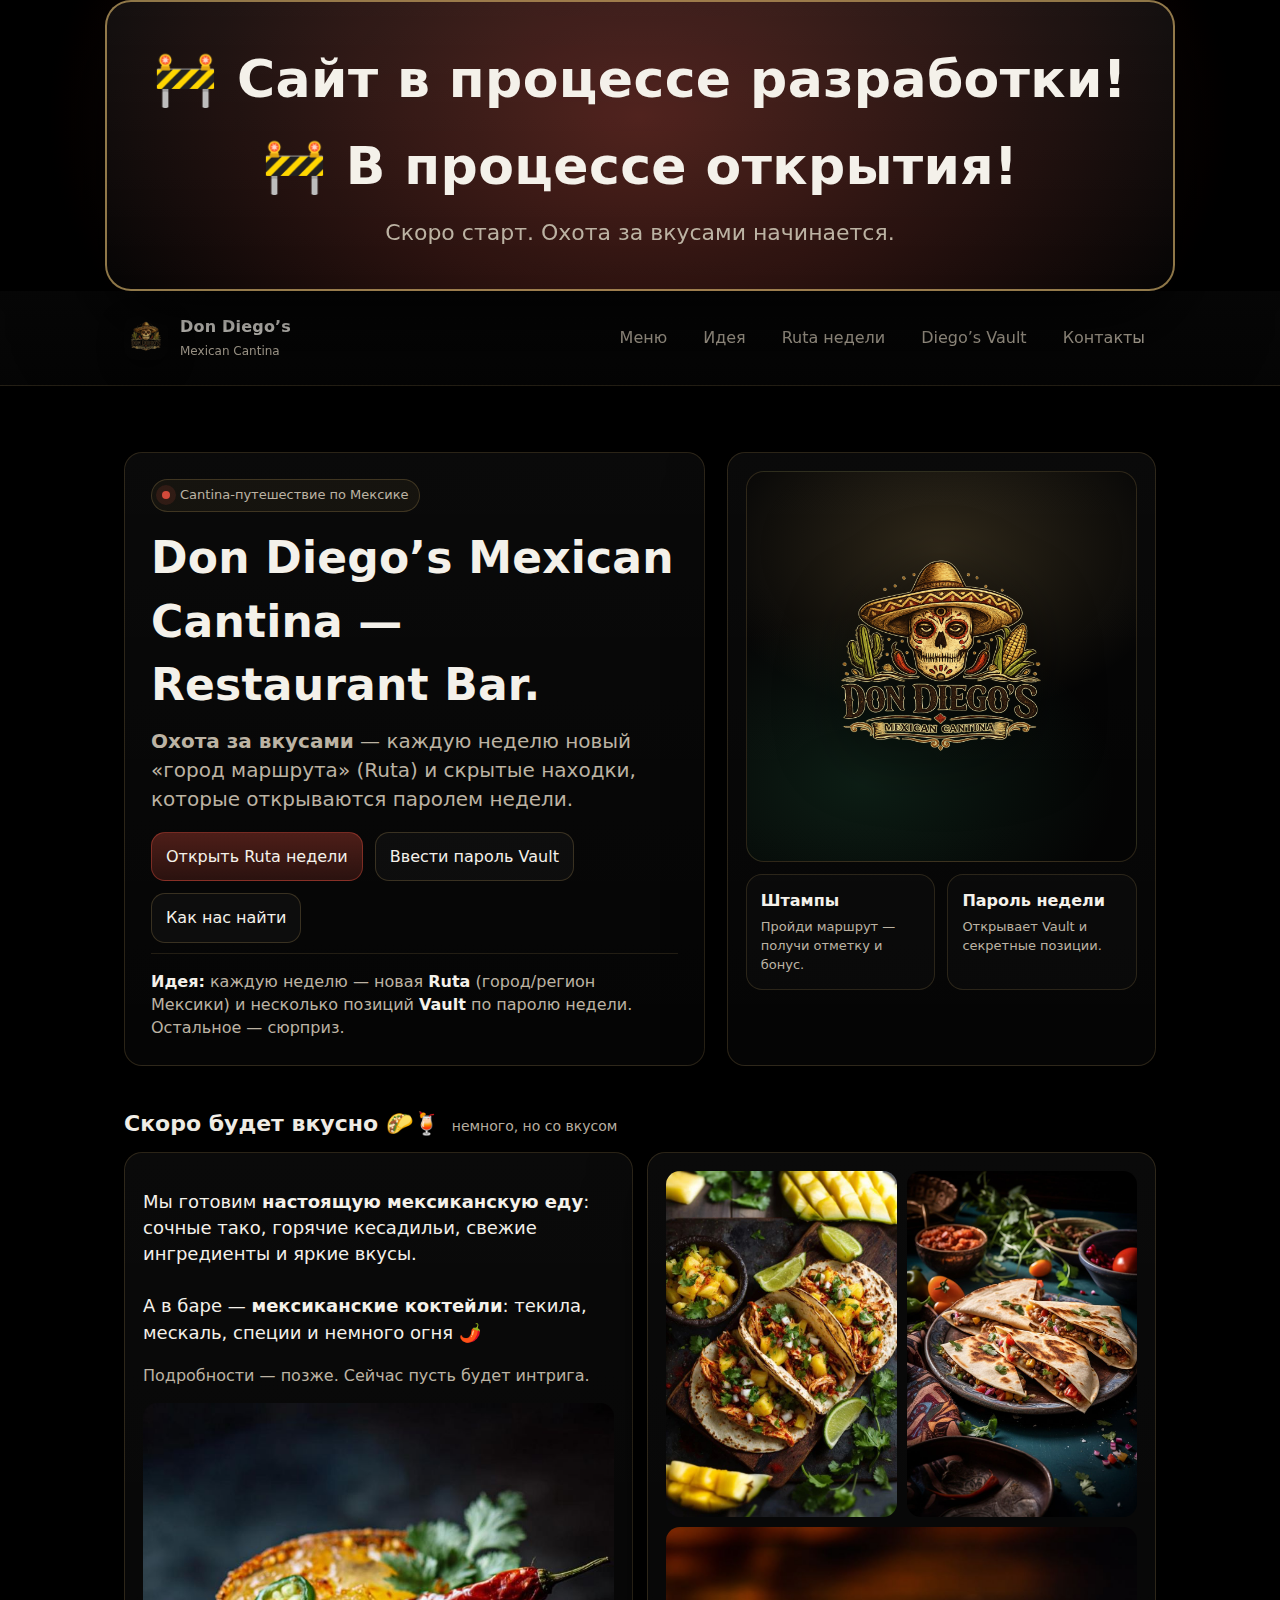
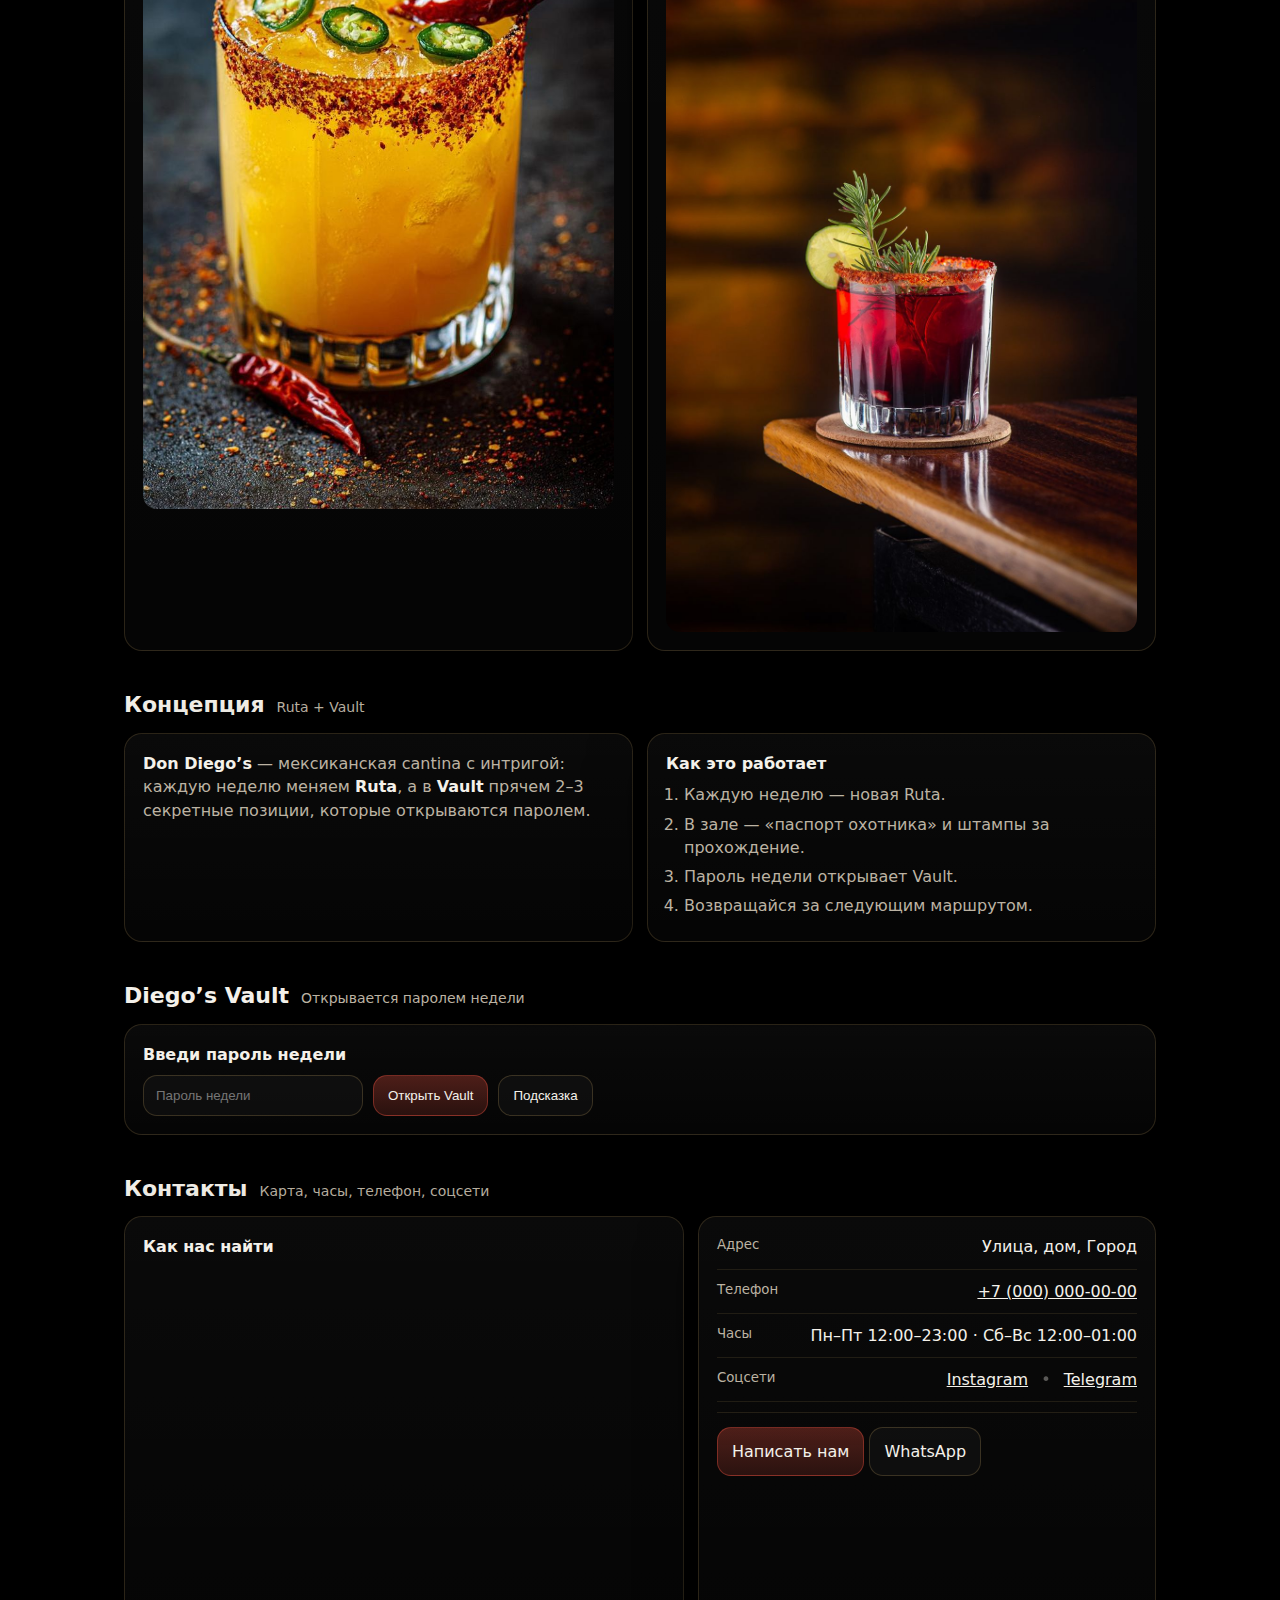
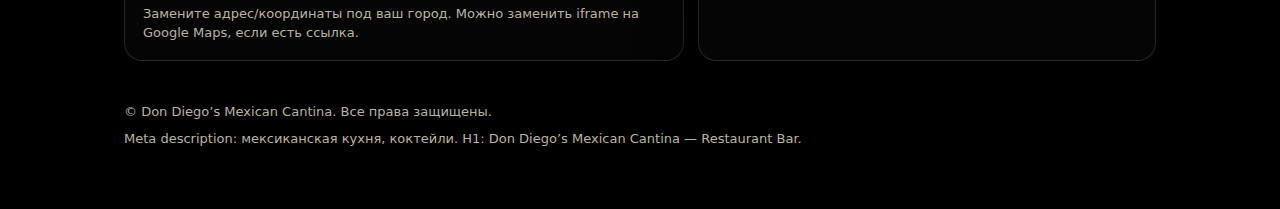
<file: index.html>
<!doctype html>
<html lang="ru">
<head>
  <meta charset="utf-8" />
  <meta name="viewport" content="width=device-width,initial-scale=1" />

  <title>Don Diego’s Mexican Cantina — Restaurant Bar</title>
  <meta name="description" content="Don Diego’s Mexican Cantina — мексиканская кухня и коктейли. Ruta недели, секретные находки Diego’s Vault и атмосфера cantina-путешествия." />

  <!-- Open Graph -->
  <meta property="og:title" content="Don Diego’s Mexican Cantina — Restaurant Bar" />
  <meta property="og:description" content="Мексиканская кухня, коктейли, Ruta недели и секретный Diego’s Vault." />
  <meta property="og:type" content="website" />
  <meta property="og:image" content="./logo.png" />

  <!-- Local SEO (structured data) -->
  <script type="application/ld+json">
  {
    "@context": "https://schema.org",
    "@type": "Restaurant",
    "name": "Don Diego’s Mexican Cantina",
    "description": "Мексиканская кухня и коктейли. Ruta недели и секретный Diego’s Vault.",
    "telephone": "+7 (000) 000-00-00",
    "address": {
      "@type": "PostalAddress",
      "streetAddress": "Улица, дом",
      "addressLocality": "Город",
      "addressRegion": "Регион",
      "postalCode": "000000",
      "addressCountry": "RU"
    },
    "openingHoursSpecification": [
      {
        "@type": "OpeningHoursSpecification",
        "dayOfWeek": ["Monday","Tuesday","Wednesday","Thursday","Friday"],
        "opens": "12:00",
        "closes": "23:00"
      },
      {
        "@type": "OpeningHoursSpecification",
        "dayOfWeek": ["Saturday","Sunday"],
        "opens": "12:00",
        "closes": "01:00"
      }
    ],
    "servesCuisine": ["Mexican"],
    "priceRange": "$$",
    "sameAs": [
      "https://instagram.com/yourprofile",
      "https://t.me/yourprofile"
    ]
  }
  </script>

  <link rel="stylesheet" href="./styles.css" />
</head>

<body>
  <div class="opening-overlay" id="openingOverlay">
  <div class="opening-box">
    <h2>🚧 Сайт в процессе разработки!</h2>
    <h2>🚧 В процессе открытия!</h2>
    <p>Скоро старт. Охота за вкусами начинается.</p>
  </div>
</div>
</div>

  <header>
    <div class="wrap">



      <nav class="nav" aria-label="Навигация">
        <a class="brand" href="#top">
          <img src="./logo.png" alt="Don Diego’s Mexican Cantina" />
          <div>
            <b>Don Diego’s</b><br/>
            <span style="color:var(--muted); font-size:12px;">Mexican Cantina</span>
          </div>
        </a>
        <div class="links">
          <a href="#teaser">Меню</a>
          <a href="#concept">Идея</a>
          <a href="#ruta">Ruta недели</a>
          <a href="#vault">Diego’s Vault</a>
          <a href="#contacts">Контакты</a>
        </div>
      </nav>
    </div>
  </header>

  <main id="top" class="wrap">
    <section class="hero">
      <div class="card heroMain">
        <div class="kicker"><span class="dot"></span> Cantina-путешествие по Мексике</div>

        <!-- SEO: H1 строго по ТЗ -->
        <h1>Don Diego’s Mexican Cantina — Restaurant Bar.</h1>

        <!-- Слоган -->
        <p class="tagline"><b>Охота за вкусами</b> — каждую неделю новый «город маршрута» (Ruta) и скрытые находки, которые открываются паролем недели.</p>


        <div class="ctaRow">
          <a class="btn btnPrimary" href="#ruta">Открыть Ruta недели</a>
          <a class="btn" href="#vault">Ввести пароль Vault</a>
          <a class="btn" href="#contacts">Как нас найти</a>
        </div>

        <div class="divider"></div>

        <div style="margin-top:16px; color:var(--muted)"><b style="color:var(--text)">Идея:</b> каждую неделю — новая <b style="color:var(--text)">Ruta</b> (город/регион Мексики) и несколько позиций <b style="color:var(--text)">Vault</b> по паролю недели. Остальное — сюрприз.</div>
      </div>

      <aside class="card heroSide">
        <div class="logoBlock">
          <div class="logoBig" aria-label="Логотип">
            <img src="./logo.png" alt="Don Diego’s Mexican Cantina — логотип" />
          </div>
          <div class="mini">
            <div class="chip">
              <b style="color:var(--text)">Штампы</b>
              <div style="color:var(--muted); font-size:13px">Пройди маршрут — получи отметку и бонус.</div>
            </div>
            <div class="chip">
              <b style="color:var(--text)">Пароль недели</b>
              <div style="color:var(--muted); font-size:13px">Открывает Vault и секретные позиции.</div>
            </div>
          </div>
        </div>
      </aside>
    </section>


<section id="teaser">
  <div class="sectionTitle">
    <h2>Скоро будет вкусно 🌮🍹</h2>
    <span>немного, но со вкусом</span>
  </div>

  <div class="grid2">
    <div class="card pad">
      <p style="font-size:18px">
        Мы готовим <b>настоящую мексиканскую еду</b>: сочные тако, горячие кесадильи,
        свежие ингредиенты и яркие вкусы.<br/><br/>
        А в баре — <b>мексиканские коктейли</b>: текила, мескаль, специи и немного огня 🌶️
      </p>
      <p style="color:var(--muted)">
        Подробности — позже. Сейчас пусть будет интрига.
      </p>
            <div style="display:grid;grid-template-columns:1fr 1fr;gap:10px">
        <img src="./coc2.jpg" style="width:100%;border-radius:14px;grid-column:1/3" alt="Мексиканский коктейль">
      </div>
    </div>

    <div class="card pad">
      <div style="display:grid;grid-template-columns:1fr 1fr;gap:10px">
        <img src="./taco.jpg" style="width:100%;border-radius:14px" alt="Тако">
        <img src="./quesadilla.jpg" style="width:100%;border-radius:14px" alt="Кесадилья">
        <img src="./cocktail.jpg" style="width:100%;border-radius:14px;grid-column:1/3" alt="Мексиканский коктейль">
      </div>
    </div>
  </div>
</section>


    <section id="concept">
      <div class="sectionTitle">
        <h2>Концепция</h2>
        <span>Ruta + Vault</span>
      </div>
      <div class="grid2">
        <div class="card pad">
          <p style="margin:0; color:var(--muted)"><b style="color:var(--text)">Don Diego’s</b> — мексиканская cantina с интригой: каждую неделю меняем <b style="color:var(--text)">Ruta</b>, а в <b style="color:var(--text)">Vault</b> прячем 2–3 секретные позиции, которые открываются паролем.</p>
        </div>
        <div class="card pad">
          <b style="display:block; margin-bottom:8px">Как это работает</b>
          <ol class="list" style="margin-top:0">
            <li>Каждую неделю — новая Ruta.</li>
            <li>В зале — «паспорт охотника» и штампы за прохождение.</li>
            <li>Пароль недели открывает Vault.</li>
            <li>Возвращайся за следующим маршрутом.</li>
          </ol>
        </div>
      </div>
    </section>



    <section id="vault">
      <div class="sectionTitle">
        <h2>Diego’s Vault</h2>
        <span>Открывается паролем недели</span>
      </div>

      <div class="card pad">
        <b style="display:block; margin-bottom:8px">Введи пароль недели</b>
        <div class="vaultRow">
          <input id="vaultPass" type="password" placeholder="Пароль недели" autocomplete="off" />
          <button class="btn btnPrimary" id="vaultBtn" type="button">Открыть Vault</button>
          <button class="btn" id="vaultHintBtn" type="button">Подсказка</button>
        </div>
        <div class="hint" id="vaultHint" style="display:none">
          Подсказка: пароль можно получить у бармена или в сторис. (Сейчас в коде стоит пример: <b>RUTA</b>.)
        </div>

        <div id="vaultSecret" class="secret" role="region" aria-label="Секретное меню">
          <b style="display:block; margin-bottom:8px">Ruta Secreta открыта ✅</b>
          <div style="color:var(--muted)">
            Здесь показываются секретные позиции недели (2–4 блюда и 1–2 коктейля). Можно также добавлять промокод/бонус за штамп.
          </div>
          <ul class="list">
            <li><b style="color:var(--text)">Secret Taco “Abuela”</b> — ограниченная партия.</li>
            <li><b style="color:var(--text)">Vault Cocktail</b> — только по паролю.</li>
          </ul>
        </div>
      </div>
    </section>

    <section id="contacts">
      <div class="sectionTitle">
        <h2>Контакты</h2>
        <span>Карта, часы, телефон, соцсети</span>
      </div>

      <div class="contactGrid">
        <div class="card pad">
          <b style="display:block; margin-bottom:10px">Как нас найти</b>
          <!-- Map: OpenStreetMap embed (замените координаты/масштаб под ваш адрес) -->
          <iframe
            title="Карта"
            src="https://www.openstreetmap.org/export/embed.html?bbox=37.611%2C55.751%2C37.631%2C55.761&amp;layer=mapnik&amp;marker=55.756%2C37.621"
            loading="lazy"
            referrerpolicy="no-referrer-when-downgrade"></iframe>

          <div class="hint">
            Замените адрес/координаты под ваш город. Можно заменить iframe на Google Maps, если есть ссылка.
          </div>
        </div>

        <div class="card pad">
          <!-- <b style="display:block; margin-bottom:10px">Local SEO (структурировано)</b> -->

          <div class="kv" aria-label="Контактные данные">
            <div><small>Адрес</small><span id="addr">Улица, дом, Город</span></div>
            <div><small>Телефон</small><a id="phone" href="tel:+70000000000">+7 (000) 000-00-00</a></div>
            <div><small>Часы</small><span id="hours">Пн–Пт 12:00–23:00 · Сб–Вс 12:00–01:00</span></div>
            <div><small>Соцсети</small>
              <span>
                <a href="https://instagram.com/yourprofile" target="_blank" rel="noopener">Instagram</a>
                <span class="sep">•</span>
                <a href="https://t.me/yourprofile" target="_blank" rel="noopener">Telegram</a>
              </span>
            </div>
          </div>

          <!-- <div style="margin-top:14px; color:var(--muted); font-size:13px">
            <b style="color:var(--text)">Подсказка:</b> эти поля дублируются в JSON-LD в &lt;head&gt; — обновите там телефон/адрес/часы, чтобы поисковики увидели корректные данные.
          </div> -->

          <div class="divider"></div>

          <div style="margin-top:14px">
            <a class="btn btnPrimary" href="mailto:hello@dondiegos.example">Написать нам</a>
            <a class="btn" href="https://wa.me/70000000000" target="_blank" rel="noopener">WhatsApp</a>
          </div>
        </div>
      </div>
    </section>

    <footer>
      <div>© <span id="year"></span> Don Diego’s Mexican Cantina. Все права защищены.</div>
      <div style="margin-top:8px">Meta description: мексиканская кухня, коктейли. H1: Don Diego’s Mexican Cantina — Restaurant Bar.</div>
    </footer>
  </main>

  <script src="./script.js"></script>
</body>
</html>
</file>
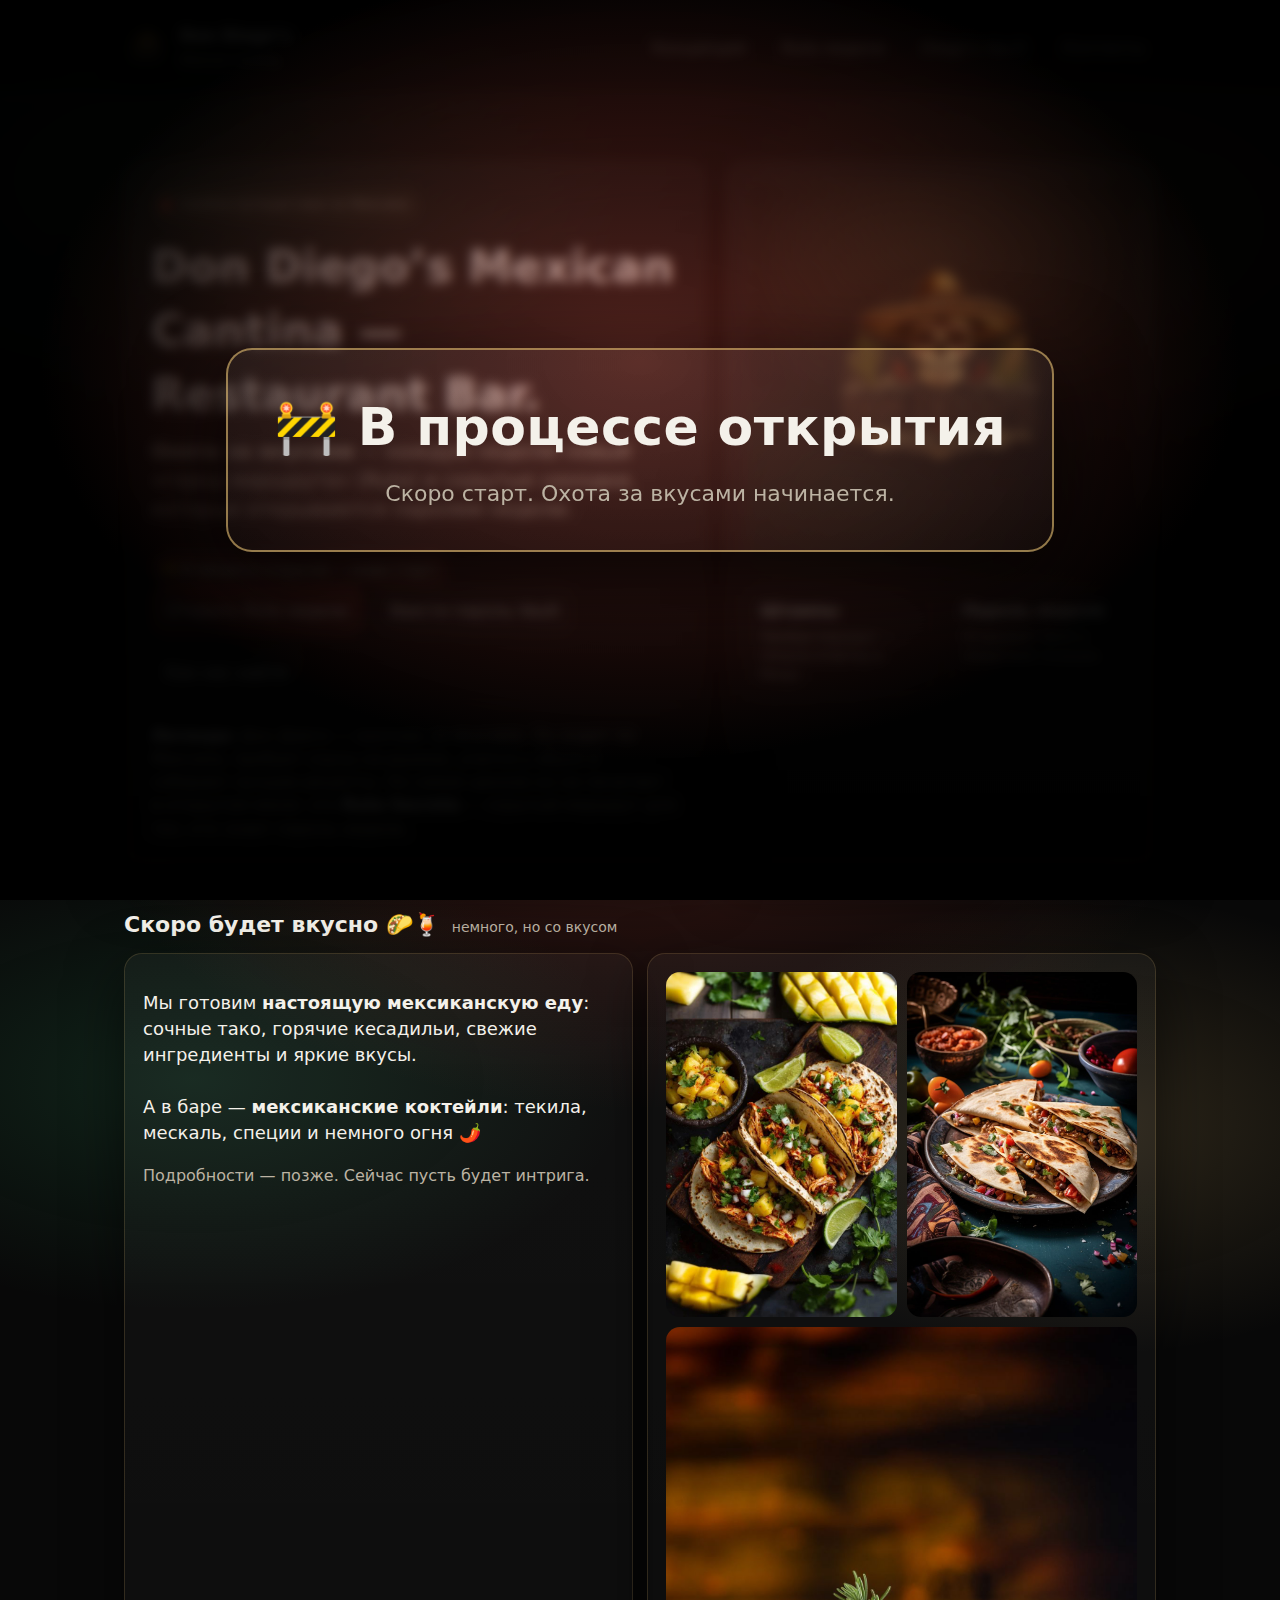
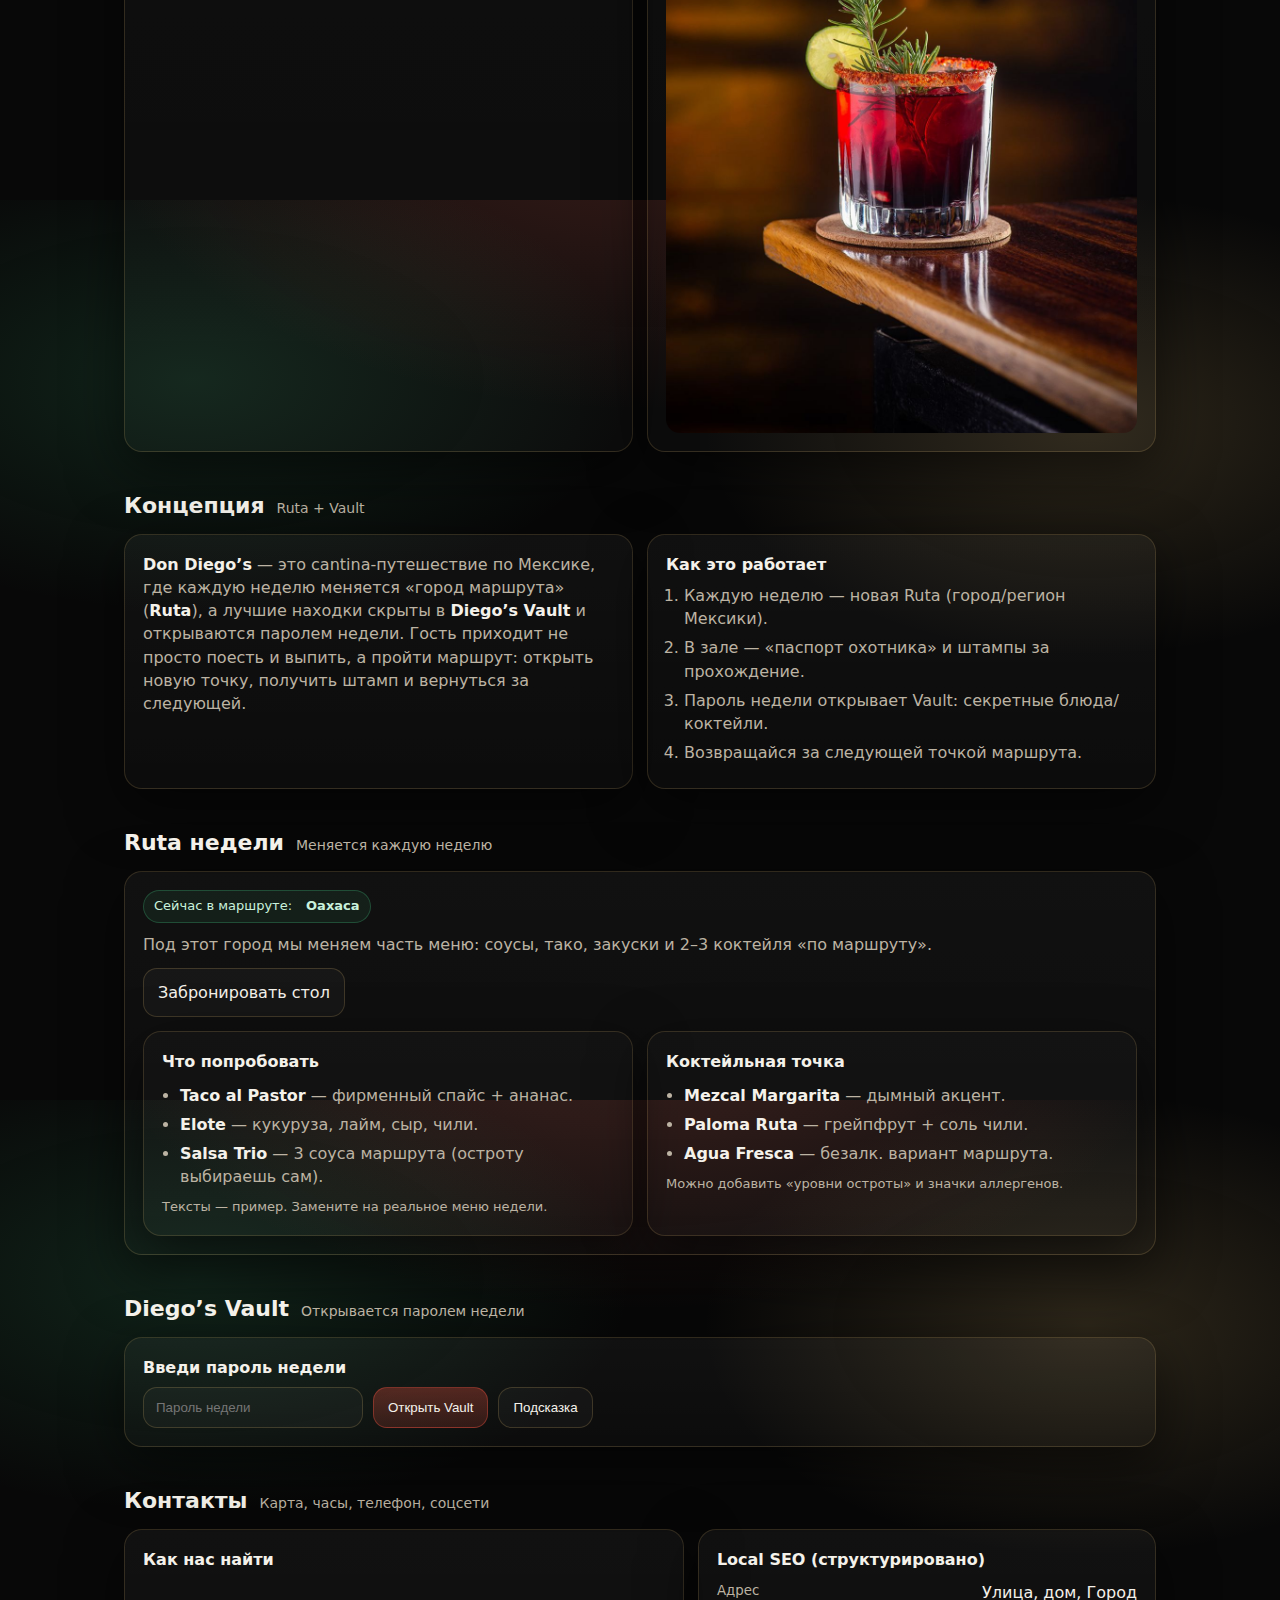
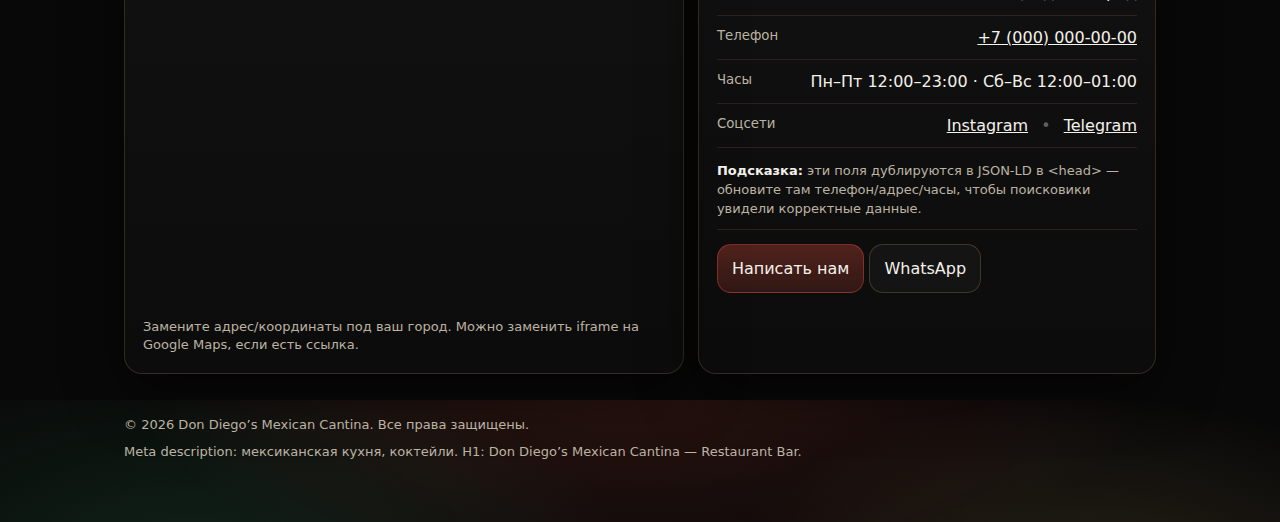
<file: 1index.html>
<!doctype html>
<html lang="ru">
<head>
  <meta charset="utf-8" />
  <meta name="viewport" content="width=device-width,initial-scale=1" />

  <title>Don Diego’s Mexican Cantina — Restaurant Bar</title>
  <meta name="description" content="Don Diego’s Mexican Cantina — мексиканская кухня и коктейли. Ruta недели, секретные находки Diego’s Vault и атмосфера cantina-путешествия." />

  <!-- Open Graph -->
  <meta property="og:title" content="Don Diego’s Mexican Cantina — Restaurant Bar" />
  <meta property="og:description" content="Мексиканская кухня, коктейли, Ruta недели и секретный Diego’s Vault." />
  <meta property="og:type" content="website" />
  <meta property="og:image" content="./logo.png" />

  <!-- Local SEO (structured data) -->
  <script type="application/ld+json">
  {
    "@context": "https://schema.org",
    "@type": "Restaurant",
    "name": "Don Diego’s Mexican Cantina",
    "description": "Мексиканская кухня и коктейли. Ruta недели и секретный Diego’s Vault.",
    "telephone": "+7 (000) 000-00-00",
    "address": {
      "@type": "PostalAddress",
      "streetAddress": "Улица, дом",
      "addressLocality": "Город",
      "addressRegion": "Регион",
      "postalCode": "000000",
      "addressCountry": "RU"
    },
    "openingHoursSpecification": [
      {
        "@type": "OpeningHoursSpecification",
        "dayOfWeek": ["Monday","Tuesday","Wednesday","Thursday","Friday"],
        "opens": "12:00",
        "closes": "23:00"
      },
      {
        "@type": "OpeningHoursSpecification",
        "dayOfWeek": ["Saturday","Sunday"],
        "opens": "12:00",
        "closes": "01:00"
      }
    ],
    "servesCuisine": ["Mexican"],
    "priceRange": "$$",
    "sameAs": [
      "https://instagram.com/yourprofile",
      "https://t.me/yourprofile"
    ]
  }
  </script>

  <style>
    :root{
      --bg:#080808;
      --card:#0f0f10;
      --text:#f4f1ea;
      --muted:#bcb3a3;
      --gold:#d7b36b;
      --red:#d24a3a;
      --green:#3aa36d;
      --line:rgba(215,179,107,.22);
      --shadow: 0 18px 55px rgba(0,0,0,.55);
      --radius: 18px;
      --max: 1080px;
    }
    *{box-sizing:border-box}
    html,body{height:100%}
    body{
      margin:0;
      font-family: ui-sans-serif, system-ui, -apple-system, Segoe UI, Roboto, Arial, "Noto Sans", "Helvetica Neue", sans-serif;
      background:
        radial-gradient(900px 500px at 50% -10%, rgba(210,74,58,.22), transparent 60%),
        radial-gradient(800px 420px at 15% 20%, rgba(58,163,109,.18), transparent 55%),
        radial-gradient(700px 420px at 85% 25%, rgba(215,179,107,.18), transparent 55%),
        var(--bg);
      color:var(--text);
      line-height:1.45;
    }
    a{color:inherit}
    .wrap{max-width:var(--max); margin:0 auto; padding: 24px;}
    header{
      position:sticky; top:0; z-index:50;
      backdrop-filter: blur(10px);
      background: linear-gradient(to bottom, rgba(8,8,8,.86), rgba(8,8,8,.55));
      border-bottom:1px solid rgba(215,179,107,.14);
    }
    .nav{
      display:flex; align-items:center; justify-content:space-between;
      gap:16px;
    }
    .brand{
      display:flex; align-items:center; gap:12px; min-width: 220px;
      text-decoration:none;
    }
    .brand img{width:44px; height:44px; border-radius:12px; box-shadow: 0 8px 26px rgba(0,0,0,.45);}
    .brand b{letter-spacing:.2px}
    .links{display:flex; gap:14px; flex-wrap:wrap; justify-content:flex-end}
    .links a{
      text-decoration:none; color:var(--muted);
      padding: 8px 10px; border-radius:12px;
      border:1px solid transparent;
    }
    .links a:hover{color:var(--text); border-color:rgba(215,179,107,.22); background: rgba(255,255,255,.03)}
    .hero{
      padding: 42px 0 18px;
      display:grid;
      grid-template-columns: 1.15fr .85fr;
      gap: 22px;
      align-items: stretch;
    }
    .card{
      background: linear-gradient(180deg, rgba(255,255,255,.04), rgba(255,255,255,.02));
      border: 1px solid rgba(215,179,107,.18);
      border-radius: var(--radius);
      box-shadow: var(--shadow);
      overflow:hidden;
    }
    .heroMain{padding: 26px;}
    .kicker{
      display:inline-flex; gap:10px; align-items:center;
      font-size: 13px; color: var(--muted);
      padding: 6px 10px; border-radius: 999px;
      border: 1px solid rgba(215,179,107,.22);
      background: rgba(215,179,107,.06);
    }
    .dot{width:8px;height:8px;border-radius:50%; background: var(--red); box-shadow: 0 0 0 6px rgba(210,74,58,.15)}
    h1{
      margin: 14px 0 10px;
      font-size: clamp(28px, 4vw, 44px);
      letter-spacing: .2px;
    }
    .tagline{
      font-size: clamp(16px, 2.2vw, 20px);
      color: var(--muted);
      margin: 0 0 18px;
      max-width: 60ch;
    }
    .ctaRow{display:flex; gap:12px; flex-wrap:wrap}
    .btn{
      display:inline-flex; align-items:center; justify-content:center;
      padding: 12px 14px;
      border-radius: 14px;
      border: 1px solid rgba(215,179,107,.22);
      background: rgba(255,255,255,.03);
      text-decoration:none;
      transition: transform .08s ease, background .2s ease, border-color .2s ease;
      color: var(--text);
    }
    .btn:hover{background: rgba(255,255,255,.06); border-color: rgba(215,179,107,.35)}
    .btn:active{transform: translateY(1px)}
    .btnPrimary{
      background: linear-gradient(180deg, rgba(210,74,58,.35), rgba(210,74,58,.18));
      border-color: rgba(210,74,58,.45);
    }
    .heroSide{
      display:flex; flex-direction:column;
    }
    .logoBlock{padding: 18px; display:flex; flex-direction:column; gap: 12px}
    .logoBig{
      width: 100%;
      aspect-ratio: 1 / 1;
      border-radius: var(--radius);
      background: radial-gradient(400px 280px at 50% 20%, rgba(215,179,107,.2), transparent 60%),
                  radial-gradient(420px 280px at 30% 80%, rgba(58,163,109,.16), transparent 60%),
                  rgba(0,0,0,.3);
      border: 1px solid rgba(215,179,107,.18);
      display:grid; place-items:center;
      overflow:hidden;
    }
    .logoBig img{width:min(320px, 75%); height:auto; display:block; filter: drop-shadow(0 14px 32px rgba(0,0,0,.6));}
    .mini{
      display:grid; grid-template-columns: 1fr 1fr; gap:12px;
    }
    .mini .chip{
      padding: 14px;
      border-radius: 16px;
      border: 1px solid rgba(215,179,107,.16);
      background: rgba(255,255,255,.02);
    }
    .chip b{display:block; margin-bottom:6px}
    section{padding: 14px 0}
    .sectionTitle{
      display:flex; align-items:baseline; gap:12px; flex-wrap:wrap;
      margin: 10px 0 12px;
    }
    .sectionTitle h2{margin:0; font-size: 22px}
    .sectionTitle span{color:var(--muted); font-size: 14px}
    .grid2{display:grid; grid-template-columns: 1fr 1fr; gap: 14px}
    .pad{padding: 18px}
    .divider{height:1px; background:rgba(215,179,107,.14); margin: 10px 0 0}
    .rutaHeader{display:flex; gap:12px; flex-wrap:wrap; align-items:center; justify-content:space-between}
    .badge{
      display:inline-flex; align-items:center; gap:8px;
      padding: 6px 10px; border-radius: 999px;
      border: 1px solid rgba(58,163,109,.35);
      background: rgba(58,163,109,.10);
      color: #c9f1dc;
      font-size: 13px;
    }
    .list{margin: 10px 0 0; padding-left: 18px; color: var(--muted)}
    .list li{margin: 6px 0}
    .vaultRow{display:flex; gap:10px; flex-wrap:wrap; align-items:center}
    input{
      background: rgba(255,255,255,.03);
      border: 1px solid rgba(215,179,107,.22);
      color: var(--text);
      padding: 12px 12px;
      border-radius: 14px;
      outline:none;
      min-width: 220px;
    }
    input:focus{border-color: rgba(215,179,107,.45); box-shadow: 0 0 0 6px rgba(215,179,107,.10)}
    .hint{color: var(--muted); font-size: 13px; margin-top: 10px}
    .secret{
      margin-top: 14px;
      border-radius: 16px;
      border: 1px dashed rgba(215,179,107,.35);
      background: rgba(215,179,107,.06);
      padding: 14px;
      display:none;
    }
    .secret.show{display:block}
    .contactGrid{
      display:grid; grid-template-columns: 1.1fr .9fr; gap: 14px;
    }
    .kv{display:grid; gap: 10px}
    .kv div{display:flex; gap:10px; justify-content:space-between; border-bottom:1px solid rgba(215,179,107,.12); padding-bottom:10px}
    .kv small{color:var(--muted)}
    iframe{width:100%; height: 320px; border:0; border-radius: 16px; filter: saturate(1.05) contrast(1.05);}
    footer{padding: 28px 0 36px; color: var(--muted); font-size: 13px}
    .sep{opacity:.35; padding:0 8px}
    @media (max-width: 920px){
      .hero{grid-template-columns: 1fr; }
      .contactGrid{grid-template-columns: 1fr;}
    }
  
    .opening-overlay{
      position: fixed;
      inset: 0;
      z-index: 9999;
      display: flex;
      align-items: center;
      justify-content: center;
      background: radial-gradient(600px 400px at 50% 40%, rgba(210,74,58,.35), rgba(0,0,0,.92));
      backdrop-filter: blur(6px);
      text-align: center;
    }
    .opening-box{
      border: 2px solid rgba(215,179,107,.65);
      padding: 40px 46px;
      border-radius: 26px;
      box-shadow: 0 30px 90px rgba(0,0,0,.8);
      background: linear-gradient(180deg, rgba(255,255,255,.06), rgba(255,255,255,.02));
    }
    .opening-box h2{
      margin: 0 0 12px;
      font-size: clamp(30px, 5vw, 52px);
      letter-spacing: .4px;
    }
    .opening-box p{
      margin: 0;
      font-size: clamp(16px, 2.5vw, 22px);
      color: var(--muted);
    }

</style>
</head>

<body>

<div class="opening-overlay" id="openingOverlay">
  <div class="opening-box">
    <h2>🚧 В процессе открытия</h2>
    <p>Скоро старт. Охота за вкусами начинается.</p>
  </div>
</div>

  <header>
    <div class="wrap">
      <nav class="nav" aria-label="Навигация">
        <a class="brand" href="#top">
          <img src="./logo.png" alt="Don Diego’s Mexican Cantina" />
          <div>
            <b>Don Diego’s</b><br/>
            <span style="color:var(--muted); font-size:12px;">Mexican Cantina</span>
          </div>
        </a>
        <div class="links">
          <a href="#concept">Концепция</a>
          <a href="#ruta">Ruta недели</a>
          <a href="#vault">Diego’s Vault</a>
          <a href="#contacts">Контакты</a>
        </div>
      </nav>
    </div>
  </header>

  <main id="top" class="wrap">
    <section class="hero">
      <div class="card heroMain">
        <div class="kicker"><span class="dot"></span> Cantina-путешествие по Мексике</div>

        <!-- SEO: H1 строго по ТЗ -->
        <h1>Don Diego’s Mexican Cantina — Restaurant Bar.</h1>

        <!-- Слоган -->
        <p class="tagline"><b>Охота за вкусами</b> — каждую неделю новый «город маршрута» (Ruta) и скрытые находки, которые открываются паролем недели.</p>
        <!-- ADDITION: Opening Soon -->
<div class="badge" style="margin-top:12px;background:rgba(210,74,58,.15);border-color:rgba(210,74,58,.45)">
  🚧 В процессе открытия — скоро старт!
</div>

        <div class="ctaRow">
          <a class="btn btnPrimary" href="#ruta">Открыть Ruta недели</a>
          <a class="btn" href="#vault">Ввести пароль Vault</a>
          <a class="btn" href="#contacts">Как нас найти</a>
        </div>

        <div class="divider"></div>

        <div style="margin-top:16px; color:var(--muted)">
          <b style="color:var(--text)">Легенда:</b> Дон Диего — охотник за вкусами. Он ездит по Мексике, пробует соусы на рынках, учится у абуэл и собирает лучшие рецепты. Но самое ценное он не печатает в открытом меню: это <b style="color:var(--text)">Ruta Secreta</b> — скрытый маршрут для тех, кто знает пароль недели.
        </div>
      </div>

      <aside class="card heroSide">
        <div class="logoBlock">
          <div class="logoBig" aria-label="Логотип">
            <img src="./logo.png" alt="Don Diego’s Mexican Cantina — логотип" />
          </div>
          <div class="mini">
            <div class="chip">
              <b style="color:var(--text)">Штампы</b>
              <div style="color:var(--muted); font-size:13px">Пройди маршрут — получи отметку и бонус.</div>
            </div>
            <div class="chip">
              <b style="color:var(--text)">Пароль недели</b>
              <div style="color:var(--muted); font-size:13px">Открывает Vault и секретные позиции.</div>
            </div>
          </div>
        </div>
      </aside>
    </section>


<section id="teaser">
  <div class="sectionTitle">
    <h2>Скоро будет вкусно 🌮🍹</h2>
    <span>немного, но со вкусом</span>
  </div>

  <div class="grid2">
    <div class="card pad">
      <p style="font-size:18px">
        Мы готовим <b>настоящую мексиканскую еду</b>: сочные тако, горячие кесадильи,
        свежие ингредиенты и яркие вкусы.<br/><br/>
        А в баре — <b>мексиканские коктейли</b>: текила, мескаль, специи и немного огня 🌶️
      </p>
      <p style="color:var(--muted)">
        Подробности — позже. Сейчас пусть будет интрига.
      </p>
    </div>

    <div class="card pad">
      <div style="display:grid;grid-template-columns:1fr 1fr;gap:10px">
        <img src="./taco.jpg" style="width:100%;border-radius:14px" alt="Тако">
        <img src="./quesadilla.jpg" style="width:100%;border-radius:14px" alt="Кесадилья">
        <img src="./cocktail.jpg" style="width:100%;border-radius:14px;grid-column:1/3" alt="Мексиканский коктейль">
      </div>
    </div>
  </div>
</section>


    <section id="concept">
      <div class="sectionTitle">
        <h2>Концепция</h2>
        <span>Ruta + Vault</span>
      </div>
      <div class="grid2">
        <div class="card pad">
          <p style="margin:0; color:var(--muted)">
            <b style="color:var(--text)">Don Diego’s</b> — это cantina-путешествие по Мексике, где каждую неделю меняется «город маршрута» (<b style="color:var(--text)">Ruta</b>), а лучшие находки скрыты в <b style="color:var(--text)">Diego’s Vault</b> и открываются паролем недели. Гость приходит не просто поесть и выпить, а пройти маршрут: открыть новую точку, получить штамп и вернуться за следующей.
          </p>
        </div>
        <div class="card pad">
          <b style="display:block; margin-bottom:8px">Как это работает</b>
          <ol class="list" style="margin-top:0">
            <li>Каждую неделю — новая Ruta (город/регион Мексики).</li>
            <li>В зале — «паспорт охотника» и штампы за прохождение.</li>
            <li>Пароль недели открывает Vault: секретные блюда/коктейли.</li>
            <li>Возвращайся за следующей точкой маршрута.</li>
          </ol>
        </div>
      </div>
    </section>

    <section id="ruta">
      <div class="sectionTitle">
        <h2>Ruta недели</h2>
        <span>Меняется каждую неделю</span>
      </div>

      <div class="card pad">
        <div class="rutaHeader">
          <div>
            <div class="badge">Сейчас в маршруте: <b id="rutaCity" style="margin-left:6px">Oaxaca</b></div>
            <div style="margin-top:10px; color:var(--muted)">
              Под этот город мы меняем часть меню: соусы, тако, закуски и 2–3 коктейля «по маршруту».
            </div>
          </div>
          <a class="btn" href="#contacts" title="Забронировать">Забронировать стол</a>
        </div>

        <div class="grid2" style="margin-top:14px">
          <div class="card pad" style="background: rgba(255,255,255,.02)">
            <b style="display:block; margin-bottom:8px">Что попробовать</b>
            <ul class="list">
              <li><b style="color:var(--text)">Taco al Pastor</b> — фирменный спайс + ананас.</li>
              <li><b style="color:var(--text)">Elote</b> — кукуруза, лайм, сыр, чили.</li>
              <li><b style="color:var(--text)">Salsa Trio</b> — 3 соуса маршрута (остроту выбираешь сам).</li>
            </ul>
            <div class="hint">Тексты — пример. Замените на реальное меню недели.</div>
          </div>

          <div class="card pad" style="background: rgba(255,255,255,.02)">
            <b style="display:block; margin-bottom:8px">Коктейльная точка</b>
            <ul class="list">
              <li><b style="color:var(--text)">Mezcal Margarita</b> — дымный акцент.</li>
              <li><b style="color:var(--text)">Paloma Ruta</b> — грейпфрут + соль чили.</li>
              <li><b style="color:var(--text)">Agua Fresca</b> — безалк. вариант маршрута.</li>
            </ul>
            <div class="hint">Можно добавить «уровни остроты» и значки аллергенов.</div>
          </div>
        </div>
      </div>
    </section>

    <section id="vault">
      <div class="sectionTitle">
        <h2>Diego’s Vault</h2>
        <span>Открывается паролем недели</span>
      </div>

      <div class="card pad">
        <b style="display:block; margin-bottom:8px">Введи пароль недели</b>
        <div class="vaultRow">
          <input id="vaultPass" type="password" placeholder="Пароль недели" autocomplete="off" />
          <button class="btn btnPrimary" id="vaultBtn" type="button">Открыть Vault</button>
          <button class="btn" id="vaultHintBtn" type="button">Подсказка</button>
        </div>
        <div class="hint" id="vaultHint" style="display:none">
          Подсказка: пароль можно получить у бармена или в сторис. (Сейчас в коде стоит пример: <b>RUTA</b>.)
        </div>

        <div id="vaultSecret" class="secret" role="region" aria-label="Секретное меню">
          <b style="display:block; margin-bottom:8px">Ruta Secreta открыта ✅</b>
          <div style="color:var(--muted)">
            Здесь показываются секретные позиции недели (2–4 блюда и 1–2 коктейля). Можно также добавлять промокод/бонус за штамп.
          </div>
          <ul class="list">
            <li><b style="color:var(--text)">Secret Taco “Abuela”</b> — ограниченная партия.</li>
            <li><b style="color:var(--text)">Vault Cocktail</b> — только по паролю.</li>
          </ul>
        </div>
      </div>
    </section>

    <section id="contacts">
      <div class="sectionTitle">
        <h2>Контакты</h2>
        <span>Карта, часы, телефон, соцсети</span>
      </div>

      <div class="contactGrid">
        <div class="card pad">
          <b style="display:block; margin-bottom:10px">Как нас найти</b>
          <!-- Map: OpenStreetMap embed (замените координаты/масштаб под ваш адрес) -->
          <iframe
            title="Карта"
            src="https://www.openstreetmap.org/export/embed.html?bbox=37.611%2C55.751%2C37.631%2C55.761&amp;layer=mapnik&amp;marker=55.756%2C37.621"
            loading="lazy"
            referrerpolicy="no-referrer-when-downgrade"></iframe>

          <div class="hint">
            Замените адрес/координаты под ваш город. Можно заменить iframe на Google Maps, если есть ссылка.
          </div>
        </div>

        <div class="card pad">
          <b style="display:block; margin-bottom:10px">Local SEO (структурировано)</b>

          <div class="kv" aria-label="Контактные данные">
            <div><small>Адрес</small><span id="addr">Улица, дом, Город</span></div>
            <div><small>Телефон</small><a id="phone" href="tel:+70000000000">+7 (000) 000-00-00</a></div>
            <div><small>Часы</small><span id="hours">Пн–Пт 12:00–23:00 · Сб–Вс 12:00–01:00</span></div>
            <div><small>Соцсети</small>
              <span>
                <a href="https://instagram.com/yourprofile" target="_blank" rel="noopener">Instagram</a>
                <span class="sep">•</span>
                <a href="https://t.me/yourprofile" target="_blank" rel="noopener">Telegram</a>
              </span>
            </div>
          </div>

          <div style="margin-top:14px; color:var(--muted); font-size:13px">
            <b style="color:var(--text)">Подсказка:</b> эти поля дублируются в JSON-LD в &lt;head&gt; — обновите там телефон/адрес/часы, чтобы поисковики увидели корректные данные.
          </div>

          <div class="divider"></div>

          <div style="margin-top:14px">
            <a class="btn btnPrimary" href="mailto:hello@dondiegos.example">Написать нам</a>
            <a class="btn" href="https://wa.me/70000000000" target="_blank" rel="noopener">WhatsApp</a>
          </div>
        </div>
      </div>
    </section>

    <footer>
      <div>© <span id="year"></span> Don Diego’s Mexican Cantina. Все права защищены.</div>
      <div style="margin-top:8px">Meta description: мексиканская кухня, коктейли. H1: Don Diego’s Mexican Cantina — Restaurant Bar.</div>
    </footer>
  </main>

  <script>
    // Настройки "на неделю" — меняйте здесь
    const RUTA_CITY = "Oaxaca";
    const VAULT_PASSWORD = "RUTA"; // ← замените на пароль недели
    // ------------------------------

    document.getElementById("rutaCity").textContent = RUTA_CITY;
    document.getElementById("year").textContent = new Date().getFullYear();

    const passInput = document.getElementById("vaultPass");
    const openBtn = document.getElementById("vaultBtn");
    const hintBtn = document.getElementById("vaultHintBtn");
    const hint = document.getElementById("vaultHint");
    const secret = document.getElementById("vaultSecret");

    function normalize(s){ return (s || "").trim().toUpperCase(); }

    function tryOpen(){
      const ok = normalize(passInput.value) === normalize(VAULT_PASSWORD);
      secret.classList.toggle("show", ok);
      if(!ok){
        secret.classList.remove("show");
        passInput.focus();
        passInput.select?.();
        // лёгкая "вибрация" карточки
        const card = secret.closest(".card");
        card.animate?.([
          { transform: "translateX(0px)" },
          { transform: "translateX(-6px)" },
          { transform: "translateX(6px)" },
          { transform: "translateX(0px)" }
        ], { duration: 220, iterations: 1 });
      }
    }

    openBtn.addEventListener("click", tryOpen);
    passInput.addEventListener("keydown", (e)=>{ if(e.key === "Enter") tryOpen(); });
    hintBtn.addEventListener("click", ()=>{ hint.style.display = (hint.style.display === "none" ? "block" : "none"); });
  </script>
</body>
</html>
</file>
<file: styles.css>
:root{
      --bg:#080808;
      --card:#0f0f10;
      --text:#f4f1ea;
      --muted:#bcb3a3;
      --gold:#d7b36b;
      --red:#d24a3a;
      --green:#3aa36d;
      --line:rgba(215,179,107,.22);
      --shadow: 0 18px 55px rgba(0,0,0,.55);
      --radius: 18px;
      --max: 1080px;
    }
    *{box-sizing:border-box}
    html,body{height:100%}
    body{
      margin:0;
      font-family: ui-sans-serif, system-ui, -apple-system, Segoe UI, Roboto, Arial, "Noto Sans", "Helvetica Neue", sans-serif;
      background: black;
      color:var(--text);
      line-height:1.45;
    }
    a{color:inherit}
    .wrap{max-width:var(--max); margin:0 auto; padding: 24px;}
    header{
      position:sticky; top:0; z-index:50;
      backdrop-filter: blur(10px);
      background: linear-gradient(to bottom, rgba(8,8,8,.86), rgba(8,8,8,.55));
      border-bottom:1px solid rgba(215,179,107,.14);
    }
    .nav{
      display:flex; align-items:center; justify-content:space-between;
      gap:16px;
    }
    .brand{
      display:flex; align-items:center; gap:12px; min-width: 220px;
      text-decoration:none;
    }
    .brand img{width:44px; height:44px; border-radius:12px; box-shadow: 0 8px 26px rgba(0,0,0,.45);}
    .brand b{letter-spacing:.2px}
    .links{display:flex; gap:14px; flex-wrap:wrap; justify-content:flex-end}
    .links a{
      text-decoration:none; color:var(--muted);
      padding: 8px 10px; border-radius:12px;
      border:1px solid transparent;
    }
    .links a:hover{color:var(--text); border-color:rgba(215,179,107,.22); background: rgba(255,255,255,.03)}
    .hero{
      padding: 42px 0 18px;
      display:grid;
      grid-template-columns: 1.15fr .85fr;
      gap: 22px;
      align-items: stretch;
    }
    .card{
      background: linear-gradient(180deg, rgba(255,255,255,.04), rgba(255,255,255,.02));
      border: 1px solid rgba(215,179,107,.18);
      border-radius: var(--radius);
      box-shadow: var(--shadow);
      overflow:hidden;
    }
    .heroMain{padding: 26px;}
    .kicker{
      display:inline-flex; gap:10px; align-items:center;
      font-size: 13px; color: var(--muted);
      padding: 6px 10px; border-radius: 999px;
      border: 1px solid rgba(215,179,107,.22);
      background: rgba(215,179,107,.06);
    }
    .dot{width:8px;height:8px;border-radius:50%; background: var(--red); box-shadow: 0 0 0 6px rgba(210,74,58,.15)}
    h1{
      margin: 14px 0 10px;
      font-size: clamp(28px, 4vw, 44px);
      letter-spacing: .2px;
    }
    .tagline{
      font-size: clamp(16px, 2.2vw, 20px);
      color: var(--muted);
      margin: 0 0 18px;
      max-width: 60ch;
    }
    .ctaRow{display:flex; gap:12px; flex-wrap:wrap}
    .btn{
      display:inline-flex; align-items:center; justify-content:center;
      padding: 12px 14px;
      border-radius: 14px;
      border: 1px solid rgba(215,179,107,.22);
      background: rgba(255,255,255,.03);
      text-decoration:none;
      transition: transform .08s ease, background .2s ease, border-color .2s ease;
      color: var(--text);
    }
    .btn:hover{background: rgba(255,255,255,.06); border-color: rgba(215,179,107,.35)}
    .btn:active{transform: translateY(1px)}
    .btnPrimary{
      background: linear-gradient(180deg, rgba(210,74,58,.35), rgba(210,74,58,.18));
      border-color: rgba(210,74,58,.45);
    }
    .heroSide{
      display:flex; flex-direction:column;
    }
    .logoBlock{padding: 18px; display:flex; flex-direction:column; gap: 12px}
    .logoBig{
      width: 100%;
      aspect-ratio: 1 / 1;
      border-radius: var(--radius);
      background: radial-gradient(400px 280px at 50% 20%, rgba(215,179,107,.2), transparent 60%),
                  radial-gradient(420px 280px at 30% 80%, rgba(58,163,109,.16), transparent 60%),
                  rgba(0,0,0,.3);
      border: 1px solid rgba(215,179,107,.18);
      display:grid; place-items:center;
      overflow:hidden;
    }
    .logoBig img{width:min(320px, 75%); height:auto; display:block; filter: drop-shadow(0 14px 32px rgba(0,0,0,.6));}
    .mini{
      display:grid; grid-template-columns: 1fr 1fr; gap:12px;
    }
    .mini .chip{
      padding: 14px;
      border-radius: 16px;
      border: 1px solid rgba(215,179,107,.16);
      background: rgba(255,255,255,.02);
    }
    .chip b{display:block; margin-bottom:6px}
    section{padding: 14px 0}
    .sectionTitle{
      display:flex; align-items:baseline; gap:12px; flex-wrap:wrap;
      margin: 10px 0 12px;
    }
    .sectionTitle h2{margin:0; font-size: 22px}
    .sectionTitle span{color:var(--muted); font-size: 14px}
    .grid2{display:grid; grid-template-columns: 1fr 1fr; gap: 14px}
    .pad{padding: 18px}
    .divider{height:1px; background:rgba(215,179,107,.14); margin: 10px 0 0}
    .rutaHeader{display:flex; gap:12px; flex-wrap:wrap; align-items:center; justify-content:space-between}
    .badge{
      display:inline-flex; align-items:center; gap:8px;
      padding: 6px 10px; border-radius: 999px;
      border: 1px solid rgba(58,163,109,.35);
      background: rgba(58,163,109,.10);
      color: #c9f1dc;
      font-size: 13px;
    }
    .list{margin: 10px 0 0; padding-left: 18px; color: var(--muted)}
    .list li{margin: 6px 0}
    .vaultRow{display:flex; gap:10px; flex-wrap:wrap; align-items:center}
    input{
      background: rgba(255,255,255,.03);
      border: 1px solid rgba(215,179,107,.22);
      color: var(--text);
      padding: 12px 12px;
      border-radius: 14px;
      outline:none;
      min-width: 220px;
    }
    input:focus{border-color: rgba(215,179,107,.45); box-shadow: 0 0 0 6px rgba(215,179,107,.10)}
    .hint{color: var(--muted); font-size: 13px; margin-top: 10px}
    .secret{
      margin-top: 14px;
      border-radius: 16px;
      border: 1px dashed rgba(215,179,107,.35);
      background: rgba(215,179,107,.06);
      padding: 14px;
      display:none;
    }
    .secret.show{display:block}
    .contactGrid{
      display:grid; grid-template-columns: 1.1fr .9fr; gap: 14px;
    }
    .kv{display:grid; gap: 10px}
    .kv div{display:flex; gap:10px; justify-content:space-between; border-bottom:1px solid rgba(215,179,107,.12); padding-bottom:10px}
    .kv small{color:var(--muted)}
    iframe{width:100%; height: 320px; border:0; border-radius: 16px; filter: saturate(1.05) contrast(1.05);}
    footer{padding: 28px 0 36px; color: var(--muted); font-size: 13px}
    .sep{opacity:.35; padding:0 8px}
    @media (max-width: 920px){
      .hero{grid-template-columns: 1fr; }
      .contactGrid{grid-template-columns: 1fr;}
    }

    .announce{
      padding: 10px 0;
      border-bottom: 1px solid rgba(215,179,107,.16);
      color: var(--text);
      font-size: 14px;
    }
    .announceInner{
      display:flex;
      align-items:center;
      justify-content:space-between;
      gap:12px;
      flex-wrap:wrap;
    }
    .pill{
      display:inline-flex;
      align-items:center;
      gap:8px;
      padding: 6px 10px;
      border-radius: 999px;
      border: 1px solid rgba(210,74,58,.45);
      background: rgba(210,74,58,.14);
    }
    .pill b{letter-spacing:.2px}
    .opening-overlay{
      position: sticky;
      inset: 0;
      z-index: 9999;
      display: flex;
      align-items: center;
      justify-content: center;
      background: radial-gradient(600px 400px at 50% 40%, rgba(210,74,58,.35), rgba(0,0,0,.92));
      backdrop-filter: blur(6px);
      text-align: center;
    }
    .opening-box{
      border: 2px solid rgba(215,179,107,.65);
      padding: 40px 46px;
      border-radius: 26px;
      box-shadow: 0 30px 90px rgba(0,0,0,.8);
      background: linear-gradient(180deg, rgba(255,255,255,.06), rgba(255,255,255,.02));
    }
    .opening-box h2{
      margin: 0 0 12px;
      font-size: clamp(30px, 5vw, 52px);
      letter-spacing: .4px;
    }
    .opening-box p{
      margin: 0;
      font-size: clamp(16px, 2.5vw, 22px);
      color: var(--muted);
    }

    /* ==========================================================================
   MOBILE-ONLY OVERRIDES (do not affect tablet/desktop)
   Breakpoint: max-width 767px
   ========================================================================== */
@media (max-width: 767px) {

  /* --- 1) Fluid type + readable line-height (mobile only) --- */
  :root{
    /* Keep it subtle so desktop styles stay unchanged */
    --fs-body: 1rem;
    --fs-small: .9rem;
    --lh-body: 1.55;

    /* Mobile spacing scale */
    --m-space-1: .5rem;
    --m-space-2: .75rem;
    --m-space-3: 1rem;
    --m-space-4: 1.25rem;
    --m-space-5: 1.5rem;
  }

  body{
    font-size: var(--fs-body);
    line-height: var(--lh-body);
  }

  /* --- 2) Responsive container padding (mobile only) --- */
  .wrap, .container, main, section{
    padding-left: var(--m-space-4);
    padding-right: var(--m-space-4);
  }

  /* --- 3) Single-column layouts + mobile stacking --- */
  .grid, .grid2, .grid-2, .grid-3, .columns, .two-col, .three-col{
    display: grid !important;
    grid-template-columns: 1fr !important;
    gap: var(--m-space-3) !important;
  }

  /* Flex rows should stack on mobile */
  .row, .flex-row, .toolbar, .header-row, .vaultRow{
    flex-direction: column !important;
    align-items: stretch !important;
    gap: var(--m-space-2) !important;
  }
  .row > *, .flex-row > *, .toolbar > *, .header-row > *, .vaultRow > *{
    width: 100% !important;
  }

  /* --- 4) Responsive images (mobile only) --- */
  img, picture, video{
    max-width: 100%;
    height: auto;
  }
  /* Optional: prevent huge hero images from dominating */
  .hero img, .banner img{
    width: 100%;
    height: auto;
    object-fit: cover;
  }

  /* --- 5) Touch-friendly tap targets (min 44x44) --- */
  a, button, .btn, .navToggle, input, select, textarea{
    min-height: 44px;
  }
  button, .btn, .navToggle{
    min-width: 44px;
  }

  input, select, textarea{
    padding: .75rem .85rem;
  }

  /* --- 6) Mobile nav: hamburger + dropdown (mobile only) ---
     Works with either:
     - .nav.nav--open .links  (recommended)
     - body.is-nav-open .nav .links
  */
  .nav{
    position: relative;
  }

  /* Hide link row by default on mobile */
  .nav .links{
    display: none !important;
    position: absolute;
    top: calc(100% + .5rem);
    right: 0;
    left: 0;
    margin: 0 auto;
    width: min(92vw, 360px);
    padding: .5rem;
    border-radius: 16px;
    background: rgba(15, 15, 16, .98);
    border: 1px solid rgba(255,255,255,.12);
    box-shadow: 0 18px 55px rgba(0,0,0,.55);
    z-index: 10;
  }

  .nav .links a{
    display: flex;
    align-items: center;
    padding: .7rem .85rem;
    border-radius: 12px;
    text-decoration: none;
  }

  /* Show dropdown when open */
  .nav.nav--open .links,
  body.is-nav-open .nav .links{
    display: block !important;
  }

  /* Hamburger button (only if you add it in HTML) */
  .navToggle{
    display: inline-flex !important;
    align-items: center;
    justify-content: center;
    width: 44px;
    height: 44px;
    border-radius: 14px;
    border: 1px solid rgba(255,255,255,.16);
    background: rgba(255,255,255,.04);
  }

  /* --- 7) Hide/Show utilities (mobile only behavior) --- */
  .mobile-only{ display: block !important; }
  .desktop-only{ display: none !important; }

  /* --- 8) Mobile spacing utilities (optional) --- */
  .m-p-2{ padding: var(--m-space-2) !important; }
  .m-p-3{ padding: var(--m-space-3) !important; }
  .m-p-4{ padding: var(--m-space-4) !important; }
  .m-mt-2{ margin-top: var(--m-space-2) !important; }
  .m-mt-3{ margin-top: var(--m-space-3) !important; }
  .m-mb-2{ margin-bottom: var(--m-space-2) !important; }
  .m-mb-3{ margin-bottom: var(--m-space-3) !important; }

  /* --- 9) Mobile text alignment utilities --- */
  .m-text-left{ text-align: left !important; }
  .m-text-center{ text-align: center !important; }
  .m-text-right{ text-align: right !important; }
}

/* =========================================================
   MOBILE-ONLY: Make .opening-box smaller
   ========================================================= */
@media (max-width: 767px) {

  .opening-box{
    /* Reduce overall size */
    max-width: 320px;          /* adjust if needed */
    padding: 1rem;             /* tighter spacing */
    margin: 0 auto;            /* keep centered */

    /* Optional: slightly smaller text inside */
    font-size: 0.9rem;
  }

  /* If it has a heading */
  .opening-box h1,
  .opening-box h2,
  .opening-box h3{
    font-size: 1.2rem;
    line-height: 1.2;
  }

  /* If it has buttons */
  .opening-box .btn,
  .opening-box button{
    padding: 0.6rem 0.8rem;
    font-size: 0.9rem;
  }
}
</file>
